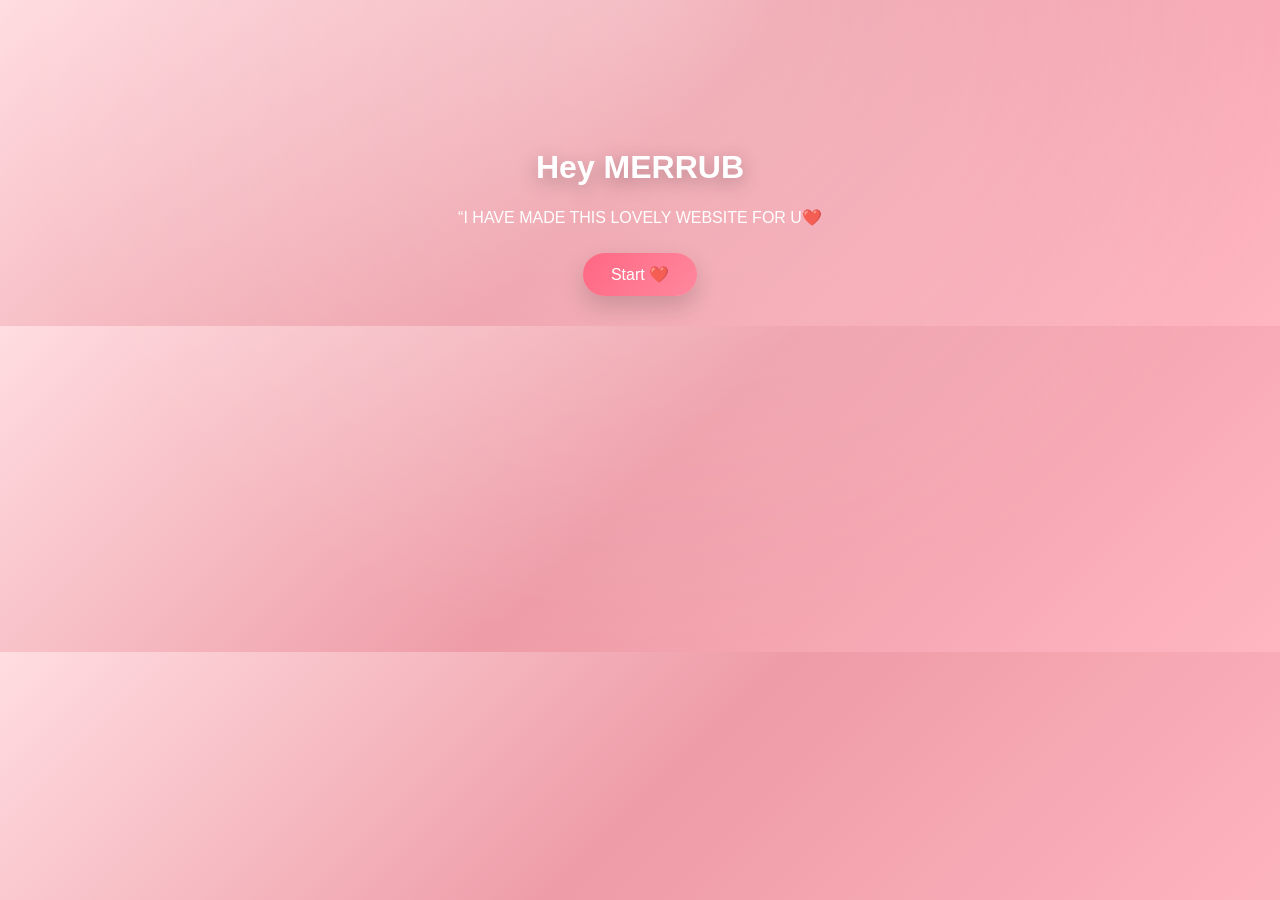
<file: index.html>
<!DOCTYPE html>
<html>
<head>
  <title>For You ❤️</title>
  <meta name="viewport" content="width=device-width, initial-scale=1.0">
  <link rel="stylesheet" href="style.css">
</head>
<body>

<div class="center">
  <h1 id="type"></h1>

  <p>
    “I HAVE MADE THIS LOVELY WEBSITE FOR U❤️
  </p>

  <button onclick="location.href='page2.html'">Start ❤️</button>
</div>

<script src="script.js"></script>



</body>
</html>
</file>
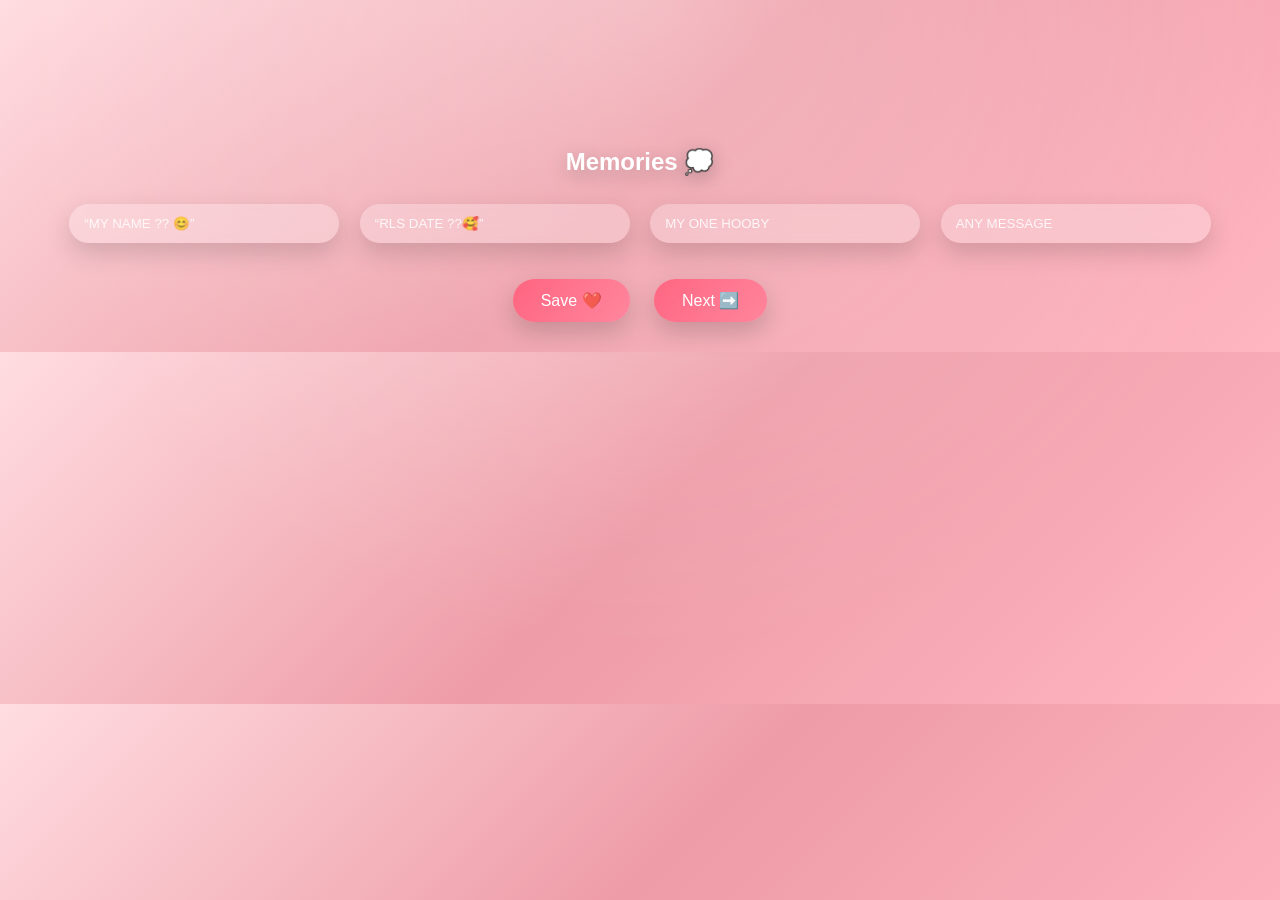
<file: page2.html>
<!DOCTYPE html>
<html>
<head>
  <title>Memories 💭</title>
  <meta name="viewport" content="width=device-width, initial-scale=1.0">
  <link rel="stylesheet" href="style.css">
</head>
<body>

<div class="center">

  <h2>Memories 💭</h2>

  <input id="p1" placeholder="“MY NAME ?? 😊”">
  <input id="p2" placeholder="“RLS DATE ??🥰”">
  <input id="p3" placeholder="MY ONE HOOBY">
  <input id="p4" placeholder="ANY MESSAGE">

  <br><br>

  <!-- SAVE BUTTON -->
  <button onclick="savePage2()">Save ❤️</button>

  <!-- NEXT BUTTON -->
  <button onclick="goPage3()">Next ➡️</button>

</div>

<script src="script.js"></script>
</body>
</html>
</file>
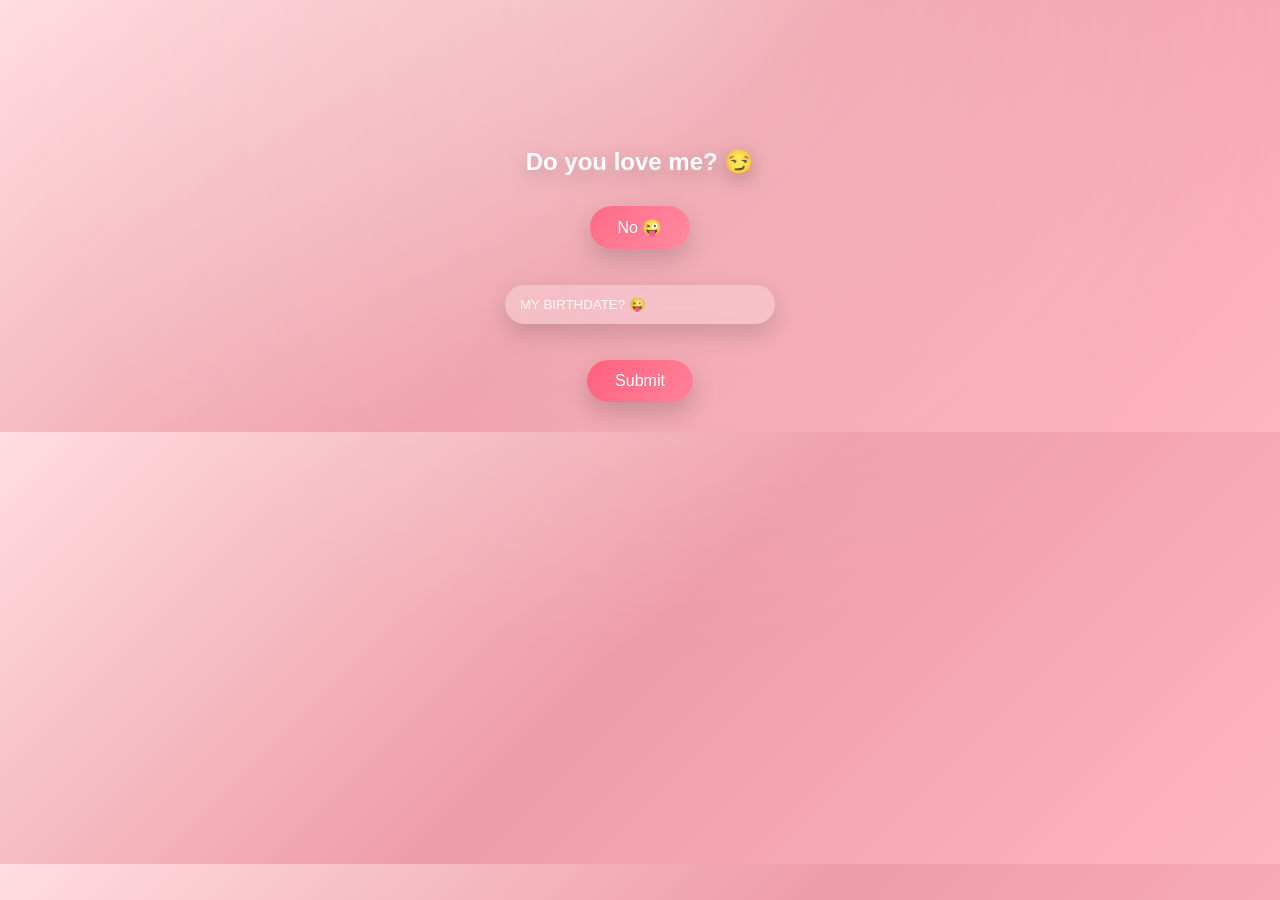
<file: page3.html>
<!DOCTYPE html>
<html>
<head>
  <title>Love Game ❤️</title>
  <meta name="viewport" content="width=device-width, initial-scale=1.0">
  <link rel="stylesheet" href="style.css">
</head>
<body>

<div class="center">

  <h2>Do you love me? 😏</h2>

  <!-- YES button -->
  <!-- <button onclick="goNext()">Yes ❤️</button> -->

  <!-- NO button (will run away) -->
  <button id="noBtn" onmouseover="moveNo(this)">No 😜</button>

  <br><br>

  <!-- INPUT -->
  <input id="answer" placeholder="MY BIRTHDATE? 😜">

  <br><br>

  <button onclick="checkAnswer()">Submit</button>

</div>

<script src="script.js"></script>
</body>
</html>
</file>
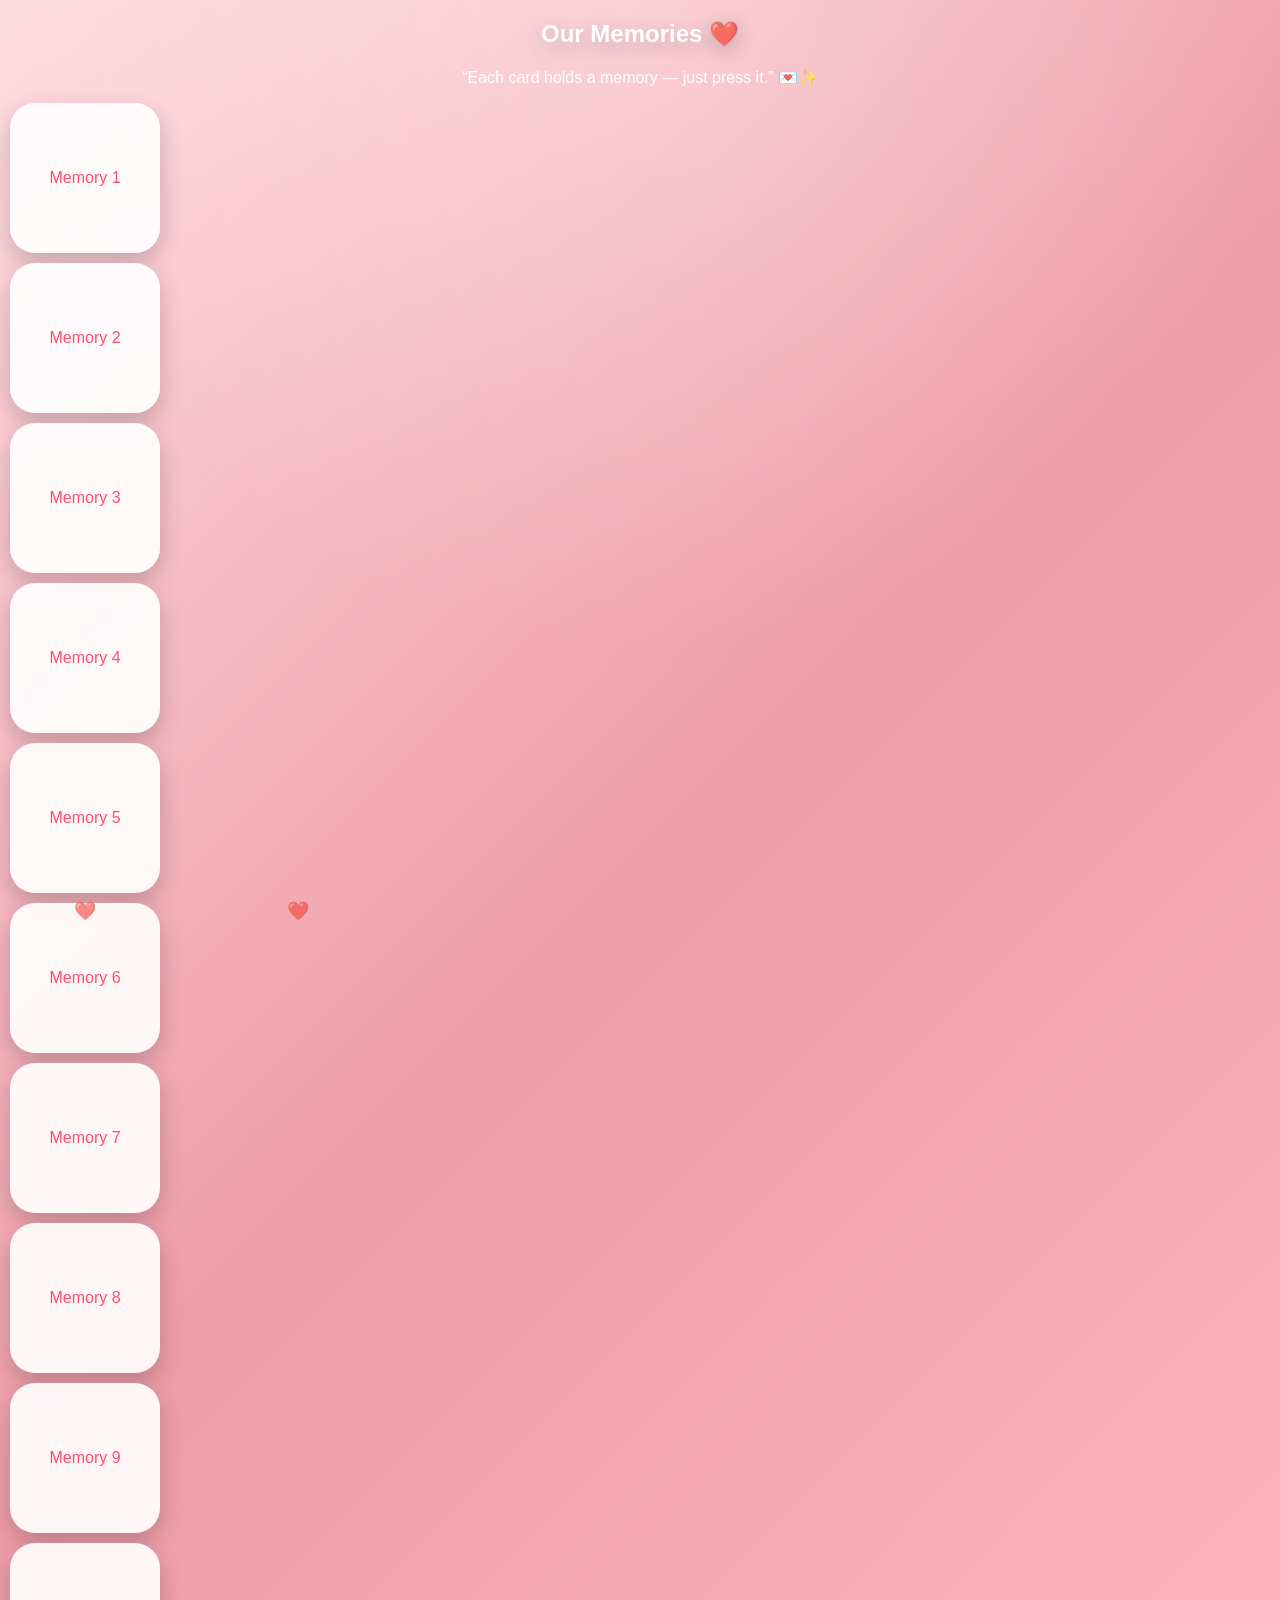
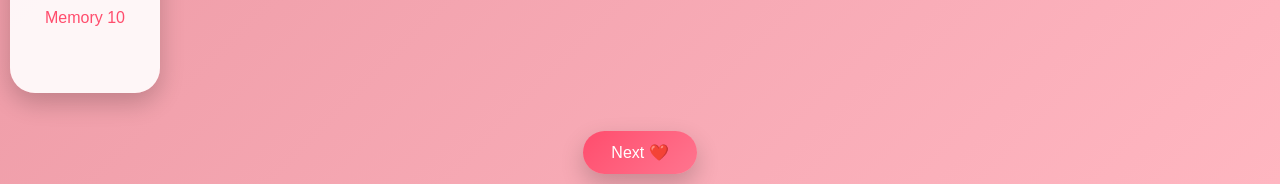
<file: page4.html>
<!DOCTYPE html>
<html>
<head>
  <title>Our Memories ❤️</title>
  <meta name="viewport" content="width=device-width, initial-scale=1.0">
  <link rel="stylesheet" href="style.css">
</head>
<body>

<h2 class="title">Our Memories ❤️</h2>

<p class="subtitle">
  “Each card holds a memory — just press it.” 💌✨

</p>

<div class="grid">

  <div class="card" onclick="flip(this)">
    <div class="front">Memory 1</div>
    <div class="back">Tunjhi smile ❤️</div>
  </div>

  <div class="card" onclick="flip(this)">
    <div class="front">Memory 2</div>
    <div class="back">Asaan ji late night chats 🌙</div>
  </div>

  <div class="card" onclick="flip(this)">
    <div class="front">Memory 3</div>
    <div class="back">Tunjho rude thiyaran😄</div>
  </div>

  <div class="card" onclick="flip(this)">
    <div class="front">Memory 4</div>
    <div class="back">First time we talk(28/feb) 😊</div>
  </div>

  <div class="card" onclick="flip(this)">
    <div class="front">Memory 5</div>
    <div class="back">Tunjhi awaz ❤️</div>
  </div>

  <div class="card" onclick="flip(this)">
    <div class="front">Memory 6</div>
    <div class="back">YOU ARE MY PEACE🕊️</div>
  </div>

  <div class="card" onclick="flip(this)">
    <div class="front">Memory 7</div>
    <div class="back">Har message special aa 💌</div>
  </div>

  <div class="card" onclick="flip(this)">
    <div class="front">Memory 8</div>
    <div class="back">Tun bina reason jy bhi suthi aan💖</div>
  </div>

  <div class="card" onclick="flip(this)">
    <div class="front">Memory 9</div>
    <div class="back">Your cute simle 😊</div>
  </div>

  <div class="card" onclick="flip(this)">
    <div class="front">Memory 10</div>
    <div class="back">And i am always with u❤️</div>
  </div>

</div>

<br>
<button onclick="location.href='page5.html'">Next ❤️</button>

<script src="script.js"></script>
</body>
</html>
</file>
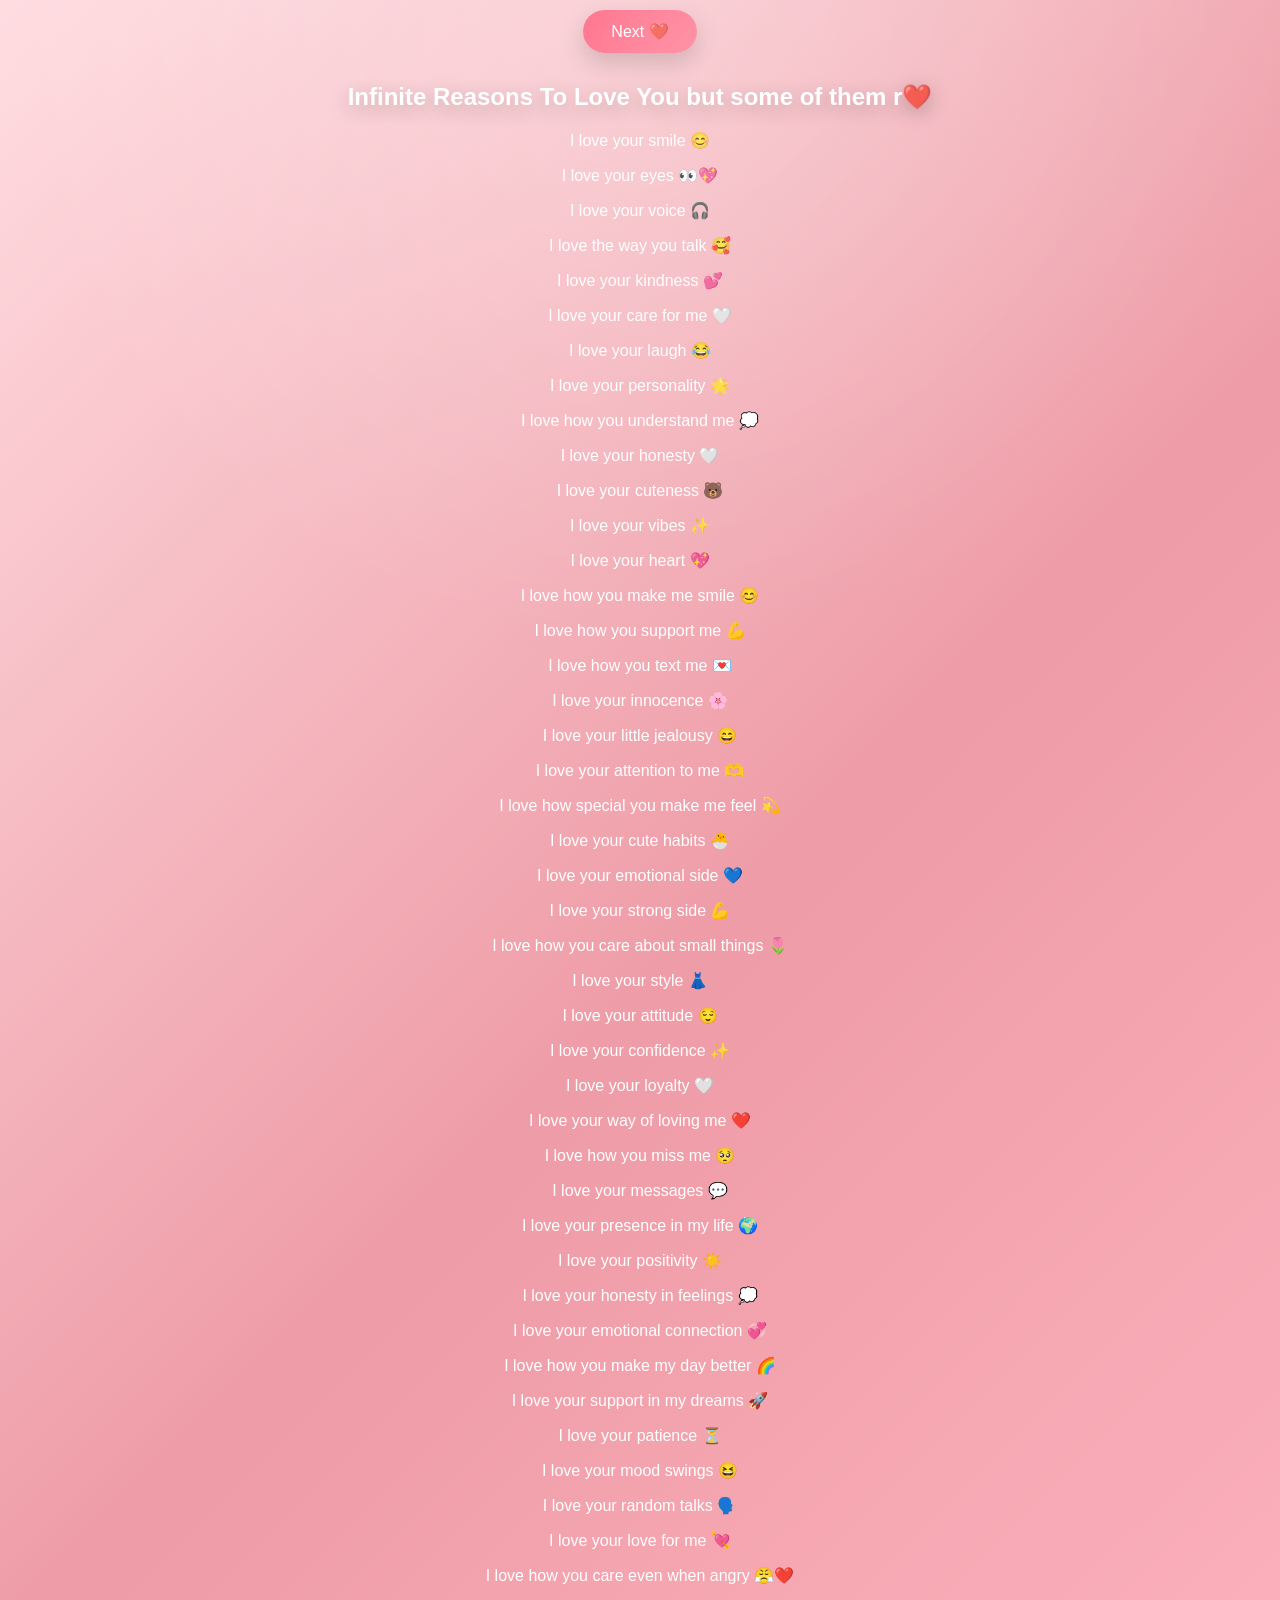
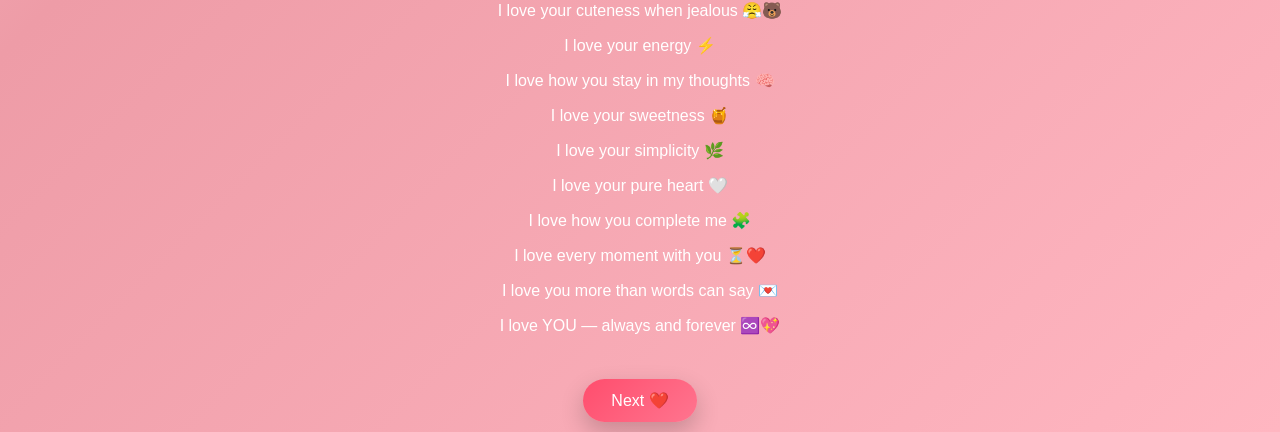
<file: page5.html>
<!DOCTYPE html>
<html>
<head>
  <title>52 Reasons ❤️</title>
  <meta name="viewport" content="width=device-width, initial-scale=1.0">
  <link rel="stylesheet" href="style.css">
</head>
<body>

<button onclick="location.href='page6.html'">Next ❤️</button>
<h2>Infinite Reasons To Love You  but some of them r❤️</h2>

<div class="reasons">
<p>I love your smile 😊</p>
<p>I love your eyes 👀💖</p>
<p>I love your voice 🎧</p>
<p>I love the way you talk 🥰</p>
<p>I love your kindness 💕</p>
<p>I love your care for me 🤍</p>
<p>I love your laugh 😂</p>
<p>I love your personality 🌟</p>
<p>I love how you understand me 💭</p>
<p>I love your honesty 🤍</p>
<p>I love your cuteness 🐻</p>
<p>I love your vibes ✨</p>
<p>I love your heart 💖</p>
<p>I love how you make me smile 😊</p>
<p>I love how you support me 💪</p>
<p>I love how you text me 💌</p>
<p>I love your innocence 🌸</p>
<p>I love your little jealousy 😄</p>
<p>I love your attention to me 🫶</p>
<p>I love how special you make me feel 💫</p>
<p>I love your cute habits 🐣</p>
<p>I love your emotional side 💙</p>
<p>I love your strong side 💪</p>
<p>I love how you care about small things 🌷</p>
<p>I love your style 👗</p>
<p>I love your attitude 😌</p>
<p>I love your confidence ✨</p>
<p>I love your loyalty 🤍</p>
<p>I love your way of loving me ❤️</p>
<p>I love how you miss me 🥺</p>
<p>I love your messages 💬</p>
<p>I love your presence in my life 🌍</p>
<p>I love your positivity ☀️</p>
<p>I love your honesty in feelings 💭</p>
<p>I love your emotional connection 💞</p>
<p>I love how you make my day better 🌈</p>
<p>I love your support in my dreams 🚀</p>
<p>I love your patience ⏳</p>
<p>I love your mood swings 😆</p>
<p>I love your random talks 🗣️</p>
<p>I love your love for me 💘</p>
<p>I love how you care even when angry 😤❤️</p>
<p>I love your cuteness when jealous 😤🐻</p>
<p>I love your energy ⚡</p>
<p>I love how you stay in my thoughts 🧠</p>
<p>I love your sweetness 🍯</p>
<p>I love your simplicity 🌿</p>
<p>I love your pure heart 🤍</p>
<p>I love how you complete me 🧩</p>
<p>I love every moment with you ⏳❤️</p>
<p>I love you more than words can say 💌</p>
<p>I love YOU — always and forever ♾️💖</p>
</div>

<br>

<button onclick="location.href='page6.html'">Next ❤️</button>

</body>
</html>
</file>
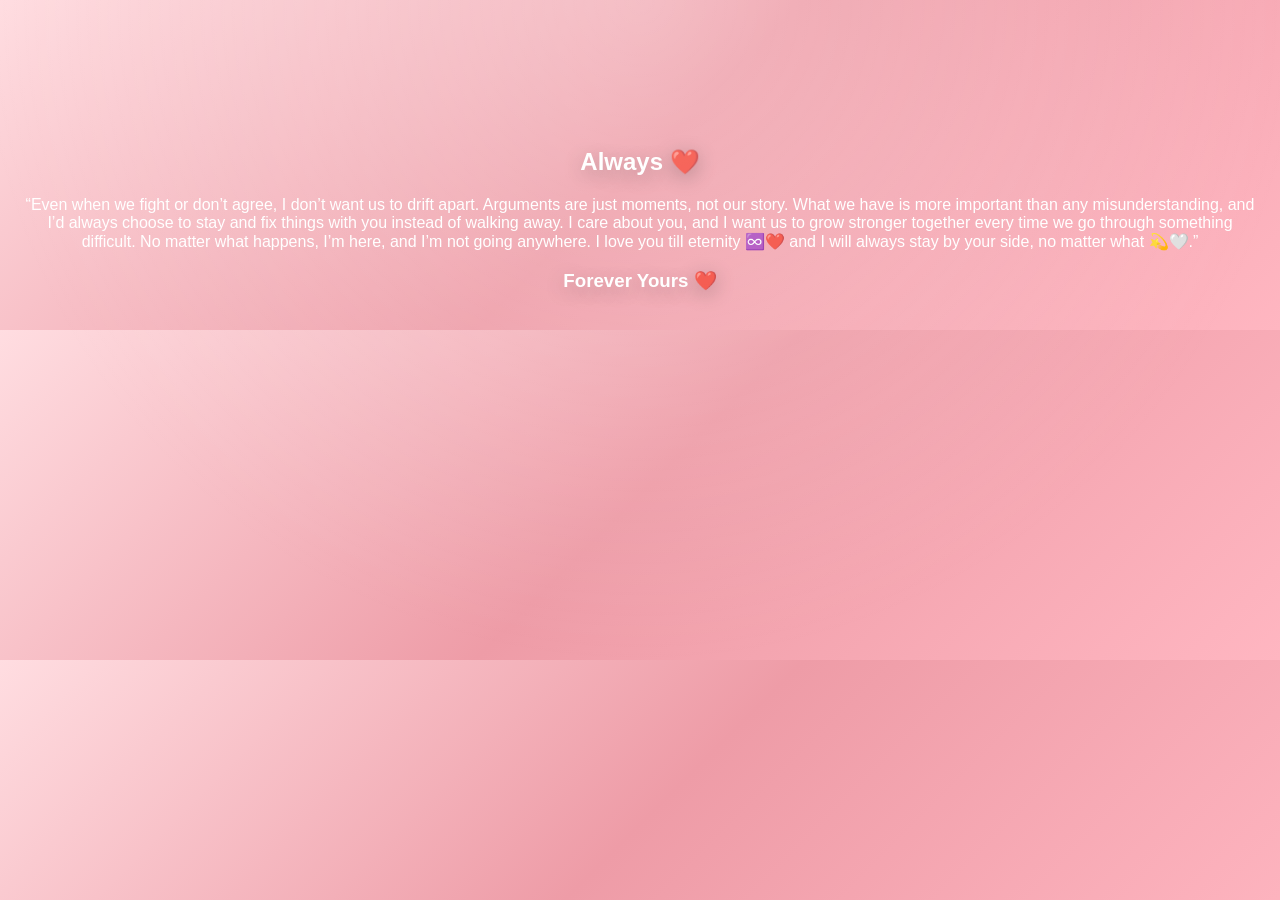
<file: page6.html>
<!DOCTYPE html>
<html>
<head>
  <title>Always ❤️</title>
  <meta name="viewport" content="width=device-width, initial-scale=1.0">
  <link rel="stylesheet" href="style.css">
</head>
<body>

<div class="center">

  <h2>Always ❤️</h2>

  <p>
    “Even when we fight or don’t agree, I don’t want us to drift apart. Arguments are just moments, not our story. What we have is more important than any misunderstanding, and I’d always choose to stay and fix things with you instead of walking away. I care about you, and I want us to grow stronger together every time we go through something difficult. No matter what happens, I’m here, and I’m not going anywhere. I love you till eternity ♾️❤️ and I will always stay by your side, no matter what 💫🤍.”

  </p>

  <h3>Forever Yours ❤️</h3>

</div>

</body>
</html>
</file>
<file: style.css>
/* =========================
   MODERN LOVE PREMIUM THEME
========================= */

body {
  margin: 0;
  font-family: "Poppins", Arial, sans-serif;
  background: linear-gradient(135deg, #ffdde1, #ee9ca7, #ffb6c1);
  overflow-x: hidden;
  color: white;
  text-align: center;
}

/* overlay */
body::before {
  content: "";
  position: fixed;
  inset: 0;
  background: radial-gradient(circle at top, rgba(255,255,255,0.25), transparent 60%);
  pointer-events: none;
}

/* =========================
   PAGE 1
========================= */

#type {
  font-size: 32px;
  font-weight: bold;
  opacity: 0;
  transform: translateY(-40px);
  animation: dropIn 1.2s ease forwards;
}

@keyframes dropIn {
  to {
    opacity: 1;
    transform: translateY(0);
  }
}

.center p {
  opacity: 0;
  animation: fadeIn 2s ease 1.2s forwards;
}

@keyframes fadeIn {
  to {
    opacity: 1;
  }
}

/* ========================= */

.center {
  margin-top: 12vh;
  padding: 20px;
}

h1, h2, h3 {
  text-shadow: 0 5px 20px rgba(0,0,0,0.3);
}

/* =========================
   INPUT
========================= */

input {
  padding: 12px 15px;
  border-radius: 25px;
  border: none;
  outline: none;
  width: 240px;
  margin: 8px;
  background: rgba(255,255,255,0.25);
  backdrop-filter: blur(15px);
  color: #fff;
  transition: 0.3s ease;
  box-shadow: 0 10px 25px rgba(0,0,0,0.15);
}

input::placeholder {
  color: rgba(255,255,255,0.85);
}

input:focus {
  transform: scale(1.05);
  box-shadow: 0 0 25px rgba(255,105,135,0.6);
}

/* =========================
   BUTTON
========================= */

button {
  padding: 12px 28px;
  border: none;
  border-radius: 40px;
  cursor: pointer;
  margin: 10px;
  font-size: 16px;
  font-weight: 500;
  color: white;
  background: linear-gradient(135deg, #ff4d6d, #ff758f);
  box-shadow: 0 10px 25px rgba(0,0,0,0.2);
  transition: 0.4s ease;
}

button:hover {
  transform: translateY(-4px) scale(1.08);
  box-shadow: 0 15px 30px rgba(0,0,0,0.3);
}

/* =========================
   BOX
========================= */

.box {
  width: 120px;
  height: 120px;
  background: rgba(255,255,255,0.2);
  backdrop-filter: blur(15px);
  display: inline-flex;
  justify-content: center;
  align-items: center;
  margin: 10px;
  border-radius: 25px;
  color: white;
  box-shadow: 0 12px 25px rgba(0,0,0,0.2);
  transition: 0.4s ease;
}

.box:hover {
  transform: translateY(-10px) scale(1.1);
}

/* =========================
   CARDS
========================= */

.card {
  width: 150px;
  height: 150px;
  margin: 10px;
  perspective: 1000px;
  cursor: pointer;
  position: relative;

  transform-style: preserve-3d;
  transition: transform 0.8s ease;
}

.card.flipped {
  transform: rotateY(180deg) scale(1.08);
}

.card:active {
  transform: scale(0.95);
}

.card .front,
.card .back {
  width: 100%;
  height: 100%;
  position: absolute;
  border-radius: 25px;
  display: flex;
  justify-content: center;
  align-items: center;
  backface-visibility: hidden;
  box-shadow: 0 10px 25px rgba(0,0,0,0.2);
  transition: all 0.6s ease;
}

.card .front {
  background: rgba(255,255,255,0.9);
  color: #ff4d6d;
}

.card .back {
  background: linear-gradient(135deg, #ff4d6d, #ff758f);
  color: white;
  transform: rotateY(180deg);
}

/* =========================
   HEART RAIN
========================= */

.floating {
  position: fixed;
  top: -10%;
  font-size: 20px;
  opacity: 0.9;
  animation: fall 4s linear forwards;
  pointer-events: none;
}

@keyframes fall {
  to {
    transform: translateY(110vh) rotate(360deg);
    opacity: 0;
  }
}

/* =========================
   🔥 FINAL MOBILE FIX (STRONG)
========================= */

@media screen and (max-width: 600px) {

  html, body {
    font-size: 22px !important;
  }

  .center {
    margin-top: 25vh !important;
    padding: 35px 20px !important;
  }

  #type {
    font-size: 40px !important;
    line-height: 1.3 !important;
  }

  p {
    font-size: 20px !important;
  }

  input {
    width: 90% !important;
    max-width: 340px !important;
    padding: 18px 22px !important;
    font-size: 20px !important;
    border-radius: 30px !important;
  }

  input::placeholder {
    font-size: 18px !important;
  }

  button {
    font-size: 20px !important;
    padding: 18px 32px !important;
    border-radius: 50px !important;
  }

  .box {
    width: 150px !important;
    height: 150px !important;
    font-size: 18px !important;
  }

  .card {
    width: 220px !important;
    height: 220px !important;
    margin: 15px auto !important;
  }

  .card .front,
  .card .back {
    font-size: 20px !important;
    padding: 15px !important;
  }
}
</file>
